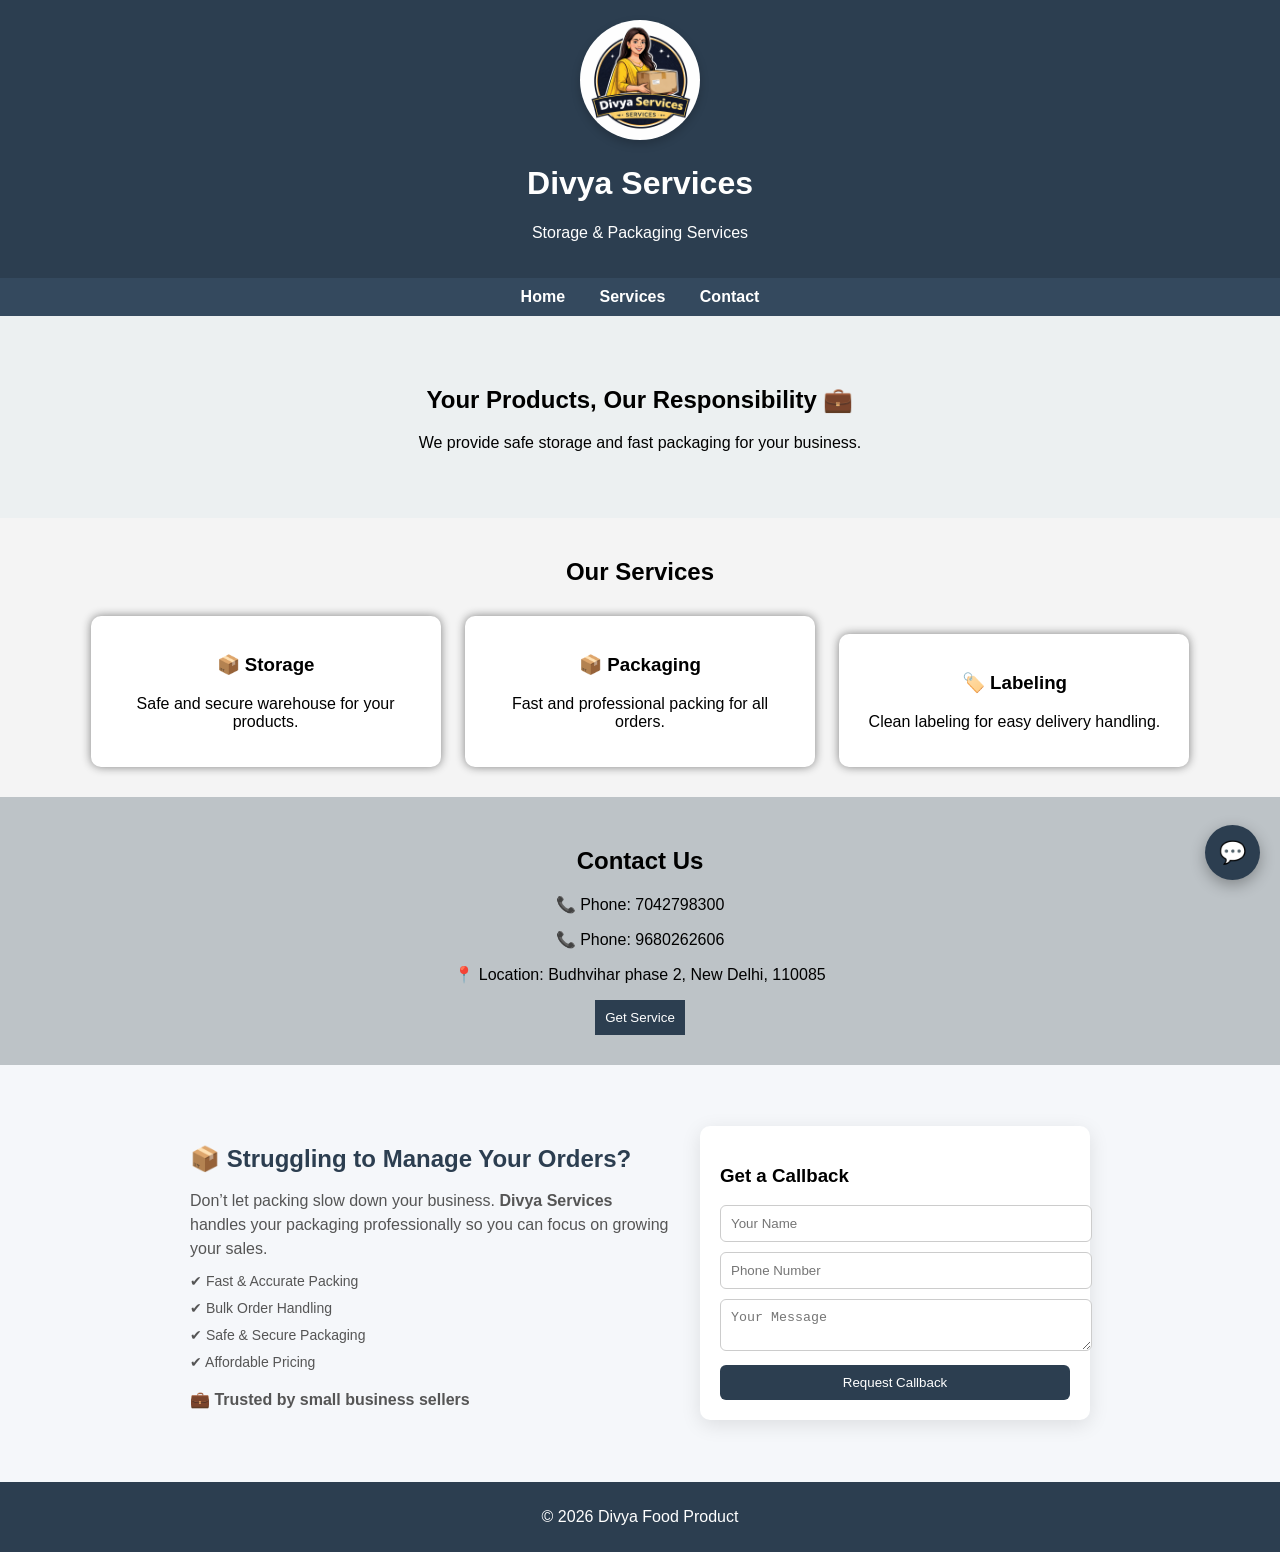
<file: index.html>
<!DOCTYPE html>
<html lang="en">
<head>
<meta charset="UTF-8">
<meta name="viewport" content="width=device-width, initial-scale=1.0">
<title>Divya services</title>
<link rel="stylesheet" href="style.css">
<script src="script.js"></script>

<style>
/* CHAT TOGGLE BUTTON */
#chat-toggle {
  position: fixed;
  bottom: 20px;
  right: 20px;
  background: #2c3e50;
  color: white;
  border: none;
  border-radius: 50%;
  width: 55px;
  height: 55px;
  font-size: 22px;
  cursor: pointer;
  box-shadow: 0 5px 15px rgba(0,0,0,0.3);
}

/* CHAT CONTAINER */
#chat-container {
  position: fixed;
  bottom: 90px;
  right: 20px;
  width: 280px;
  background: white;
  border-radius: 15px;
  box-shadow: 0 5px 20px rgba(0,0,0,0.2);
  font-family: Arial;
  overflow: hidden;
  display: none;
  flex-direction: column;
}

/* HEADER */
#chat-header {
  background: #2c3e50;
  color: white;
  padding: 10px;
  text-align: center;
  font-weight: bold;
  position: relative;
}

#chat-header span {
  position: absolute;
  right: 10px;
  top: 5px;
  cursor: pointer;
}

/* MESSAGES */
#chat-messages {
  height: 200px;
  overflow-y: auto;
  padding: 10px;
  background: #f9f9f9;
}

.message {
  margin: 5px 0;
  padding: 8px;
  border-radius: 10px;
  max-width: 80%;
}

.user {
  background: #3498db;
  color: white;
  margin-left: auto;
}

.bot {
  background: #ecf0f1;
}

/* INPUT */
#chat-input-area {
  display: flex;
  border-top: 1px solid #ddd;
}

#userInput {
  flex: 1;
  padding: 10px;
  border: none;
  outline: none;
}

button {
  background: #2c3e50;
  color: white;
  border: none;
  padding: 10px;
  cursor: pointer;
}

button:hover {
  background: black;
}

/* LOGO STYLE */
header img {
  border-radius: 50%;
  box-shadow: 0 4px 10px rgba(0,0,0,0.2);
}
</style>
</head>

<body>

<!-- FLOAT BUTTON -->
<button id="chat-toggle" onclick="toggleChat()">💬</button>

<!-- CHAT BOX -->
<div id="chat-container">
  <div id="chat-header">
    <img src="logo.png" style="width:20px; vertical-align:middle;"> Divya Assistant
    <span onclick="toggleChat()">✖</span>
  </div>

  <div id="chat-messages"></div>

  <div id="chat-input-area">
    <input type="text" id="userInput" placeholder="Ask something...">
    <button onclick="sendMessage()">➤</button>
  </div>
</div>

<script>
// ENTER KEY
document.getElementById("userInput").addEventListener("keypress", function(event) {
  if (event.key === "Enter") {
    sendMessage();
  }
});

// TOGGLE CHAT
function toggleChat() {
  let chat = document.getElementById("chat-container");

  if (chat.style.display === "flex") {
    chat.style.display = "none";
  } else {
    chat.style.display = "flex";
  }
}

// SEND MESSAGE
function sendMessage() {
  let input = document.getElementById("userInput").value;
  let messages = document.getElementById("chat-messages");

  if(input.trim() === "") return;

  messages.innerHTML += `<div class="message user">${input}</div>`;

  let reply = "";

  if (input.toLowerCase().includes("price")) {
    reply = "Our charges are affordable. Please contact us for exact pricing.";
  } 
  else if (input.toLowerCase().includes("service")) {
    reply = "We provide storage, packaging, and labeling services.";
  } 
  else if (input.toLowerCase().includes("contact")) {
    reply = "📞 Call us: 7042798300";
  } 
  else {
    reply = "Hello 👋 I can help you with storage and packaging services.";
  }

  setTimeout(() => {
    messages.innerHTML += `<div class="message bot">${reply}</div>`;
    messages.scrollTop = messages.scrollHeight;
  }, 500);

  document.getElementById("userInput").value = "";
}

// SCROLL FIX
document.getElementById("chat-messages").scrollTop = 9999;
</script>

<!-- HEADER WITH LOGO -->
<header style="text-align:center; padding:20px;">
  <img src="logo.png" alt="Divya Services Logo" style="width:120px;">
  <h1>Divya Services</h1>
  <p>Storage & Packaging Services</p>
</header>

<nav>
  <a href="#">Home</a>
  <a href="#services">Services</a>
  <a href="#contact">Contact</a>
</nav>

<section class="hero">
  <h2>Your Products, Our Responsibility 💼</h2>
  <p>We provide safe storage and fast packaging for your business.</p>
</section>

<section id="services" class="services">
  <h2>Our Services</h2>

  <div class="card">
    <h3>📦 Storage</h3>
    <p>Safe and secure warehouse for your products.</p>
  </div>

  <div class="card">
    <h3>📦 Packaging</h3>
    <p>Fast and professional packing for all orders.</p>
  </div>

  <div class="card">
    <h3>🏷️ Labeling</h3>
    <p>Clean labeling for easy delivery handling.</p>
  </div>
</section>
<section id="contact" class="contact">
  <h2>Contact Us</h2>
  <p>📞 Phone: 7042798300</p>
  <p>📞 Phone: 9680262606</p>
  <p>📍 Location: Budhvihar phase 2, New Delhi, 110085</p>

  <button onclick="alert('Call us now!')">Get Service</button>
</section>
<section id="callback" class="callback">
  <div class="callback-box">
<div class="callback-text">
  <h2>📦 Struggling to Manage Your Orders?</h2>

  <p>
    Don’t let packing slow down your business.  
    <strong>Divya Services</strong> handles your packaging professionally so you can focus on growing your sales.
  </p>

  <div class="points">
    <p>✔ Fast & Accurate Packing</p>
    <p>✔ Bulk Order Handling</p>
    <p>✔ Safe & Secure Packaging</p>
    <p>✔ Affordable Pricing</p>
  </div>

  <p class="trust">💼 Trusted by small business sellers</p>
</div>

    <form id="contactForm" class="callback-form">
      <h3>Get a Callback</h3>

      <input type="text" id="name" placeholder="Your Name" required>
      <input type="text" id="phone" placeholder="Phone Number" required>
      <textarea id="message" placeholder="Your Message"></textarea>

      <button type="submit">Request Callback</button>
    </form>

  </div>
</section>

<footer>
  <p>© 2026 Divya Food Product</p>
</footer>

</body>
</html>
</file>
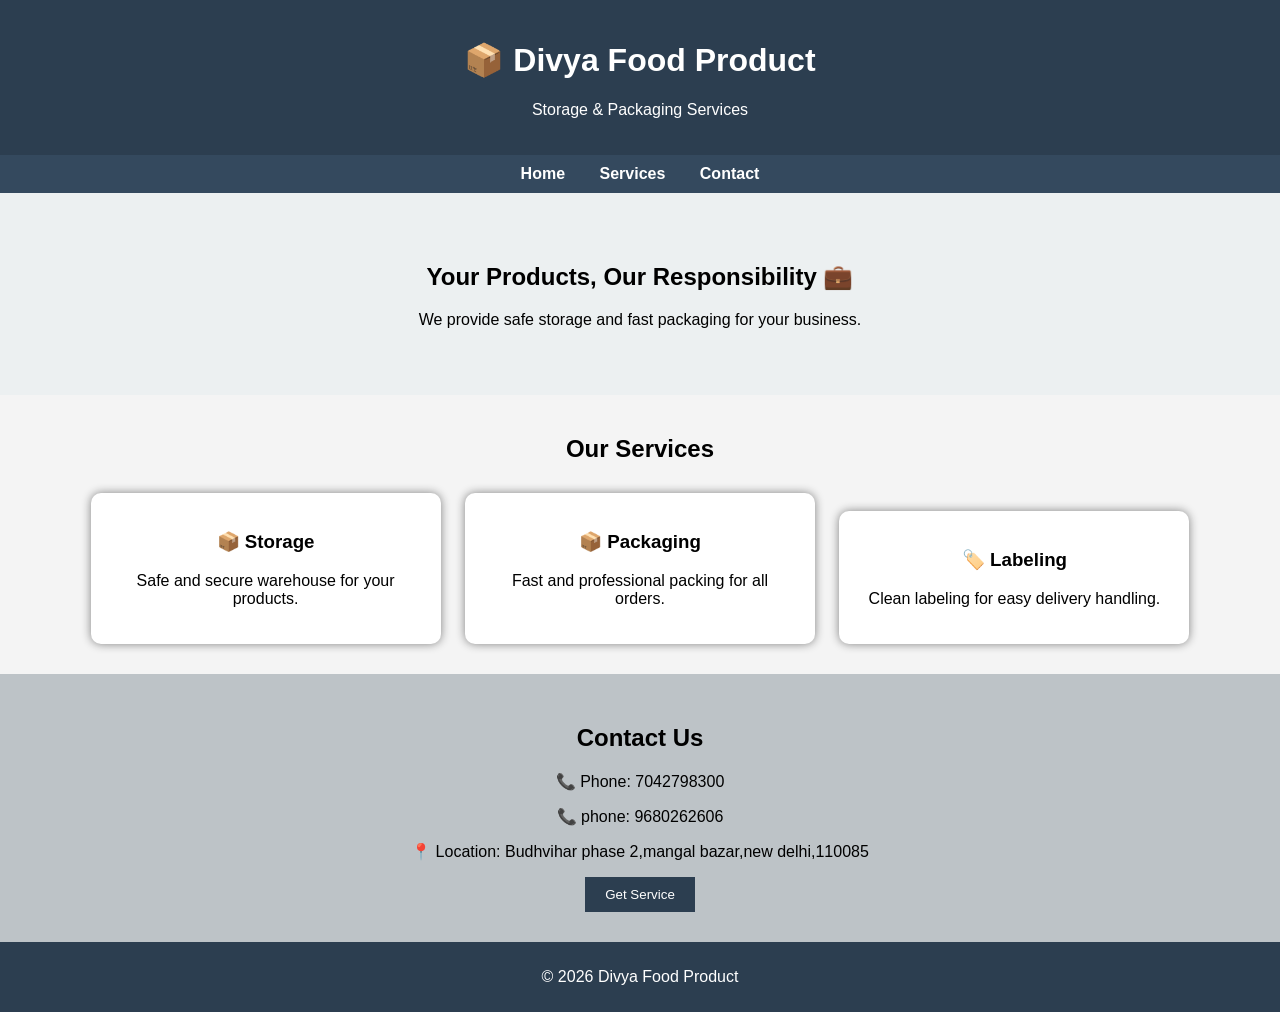
<file: new.html>
<!DOCTYPE html>
<html lang="en">
<head>
  <meta charset="UTF-8">
  <title>Divya Food Product</title>
  <link rel="stylesheet" href="wew.css">
</head>
<body>

<header>
  <h1>📦 Divya Food Product</h1>
  <p>Storage & Packaging Services</p>
</header>

<nav>
  <a href="#">Home</a>
  <a href="#services">Services</a>
  <a href="#contact">Contact</a>
</nav>

<section class="hero">
  <h2>Your Products, Our Responsibility 💼</h2>
  <p>We provide safe storage and fast packaging for your business.</p>
</section>

<section id="services" class="services">
  <h2>Our Services</h2>

  <div class="card">
    <h3>📦 Storage</h3>
    <p>Safe and secure warehouse for your products.</p>
  </div>

  <div class="card">
    <h3>📦 Packaging</h3>
    <p>Fast and professional packing for all orders.</p>
  </div>

  <div class="card">
    <h3>🏷️ Labeling</h3>
    <p>Clean labeling for easy delivery handling.</p>
  </div>

</section>

<section id="contact" class="contact">
  <h2>Contact Us</h2>
  <p>📞 Phone: 7042798300</p>
  <p>📞 phone: 9680262606</p>
  <p>📍 Location: Budhvihar phase 2,mangal bazar,new delhi,110085</p>
  <button onclick="alert('Call us now!')">Get Service</button>
</section>

<footer>
  <p>© 2026 Divya Food Product</p>
</footer>

</body>
</html>
</file>
<file: style.css>
body {
  margin: 0;
  font-family: Arial;
  background: #f4f4f4;
}

header {
  background: #2c3e50;
  color: white;
  text-align: center;
  padding: 20px;
}

nav {
  background: #34495e;
  text-align: center;
  padding: 10px;
}

nav a {
  color: white;
  margin: 15px;
  text-decoration: none;
  font-weight: bold;
}

nav a:hover {
  color: yellow;
}

.hero {
  text-align: center;
  padding: 50px;
  background: #ecf0f1;
}

.services {
  padding: 20px;
  text-align: center;
}

.card {
  display: inline-block;
  width: 25%;
  margin: 10px;
  padding: 20px;
  background: white;
  box-shadow: 0 0 10px gray;
  border-radius: 10px;
}

.contact {
  text-align: center;
  padding: 30px;
  background: #bdc3c7;
}

button {
  padding: 10px 20px;
  background: #2c3e50;
  color: white;
  border: none;
  cursor: pointer;
}

button:hover {
  background: black;
}

footer {
  background: #2c3e50;
  color: white;
  text-align: center;
  padding: 10px;
}
.callback {
  padding: 60px 20px;
  background: #f5f7fa;
}

/* BOX LAYOUT */
.callback-box {
  max-width: 900px;
  margin: auto;
  display: flex;
  gap: 30px;
  align-items: center;
  justify-content: space-between;
  flex-wrap: wrap;
}

/* LEFT TEXT */
.callback-text {
  flex: 1;
  text-align: left;
}

.callback-text h2 {
  color: #2c3e50;
  margin-bottom: 10px;
}

.callback-text p {
  color: #666;
  margin-bottom: 15px;
}

.callback-text ul {
  list-style: none;
  padding: 0;
}

.callback-text li {
  margin-bottom: 8px;
}

/* FORM */
.callback-form {
  flex: 1;
  max-width: 350px;
  background: white;
  padding: 20px;
  border-radius: 10px;
  box-shadow: 0 5px 20px rgba(0,0,0,0.1);
}

.callback-form input,
.callback-form textarea {
  width: 100%;
  padding: 10px;
  margin-bottom: 10px;
  border: 1px solid #ccc;
  border-radius: 6px;
}

.callback-form button {
  width: 100%;
  padding: 10px;
  background: #2c3e50;
  color: white;
  border: none;
  border-radius: 6px;
  cursor: pointer;
}

/* MOBILE */
@media (max-width: 700px) {
  .callback-box {
    flex-direction: column;
    text-align: center;
  }

  .callback-text {
    text-align: center;
  }
}
.callback-text h2 {
  font-size: 24px;
  color: #2c3e50;
  margin-bottom: 10px;
}

.callback-text p {
  color: #555;
  margin-bottom: 10px;
  line-height: 1.5;
}

.points p {
  margin: 6px 0;
  font-size: 14px;
}

.trust {
  margin-top: 15px;
  font-weight: bold;
  color: #2c3e50;
}
</file>
<file: wew.css>
body {
  margin: 0;
  font-family: Arial;
  background: #f4f4f4;
}

header {
  background: #2c3e50;
  color: white;
  text-align: center;
  padding: 20px;
}

nav {
  background: #34495e;
  text-align: center;
  padding: 10px;
}

nav a {
  color: white;
  margin: 15px;
  text-decoration: none;
  font-weight: bold;
}

nav a:hover {
  color: yellow;
}

.hero {
  text-align: center;
  padding: 50px;
  background: #ecf0f1;
}

.services {
  padding: 20px;
  text-align: center;
}

.card {
  display: inline-block;
  width: 25%;
  margin: 10px;
  padding: 20px;
  background: white;
  box-shadow: 0 0 10px gray;
  border-radius: 10px;
}

.contact {
  text-align: center;
  padding: 30px;
  background: #bdc3c7;
}

button {
  padding: 10px 20px;
  background: #2c3e50;
  color: white;
  border: none;
  cursor: pointer;
}

button:hover {
  background: black;
}

footer {
  background: #2c3e50;
  color: white;
  text-align: center;
  padding: 10px;
}
</file>
